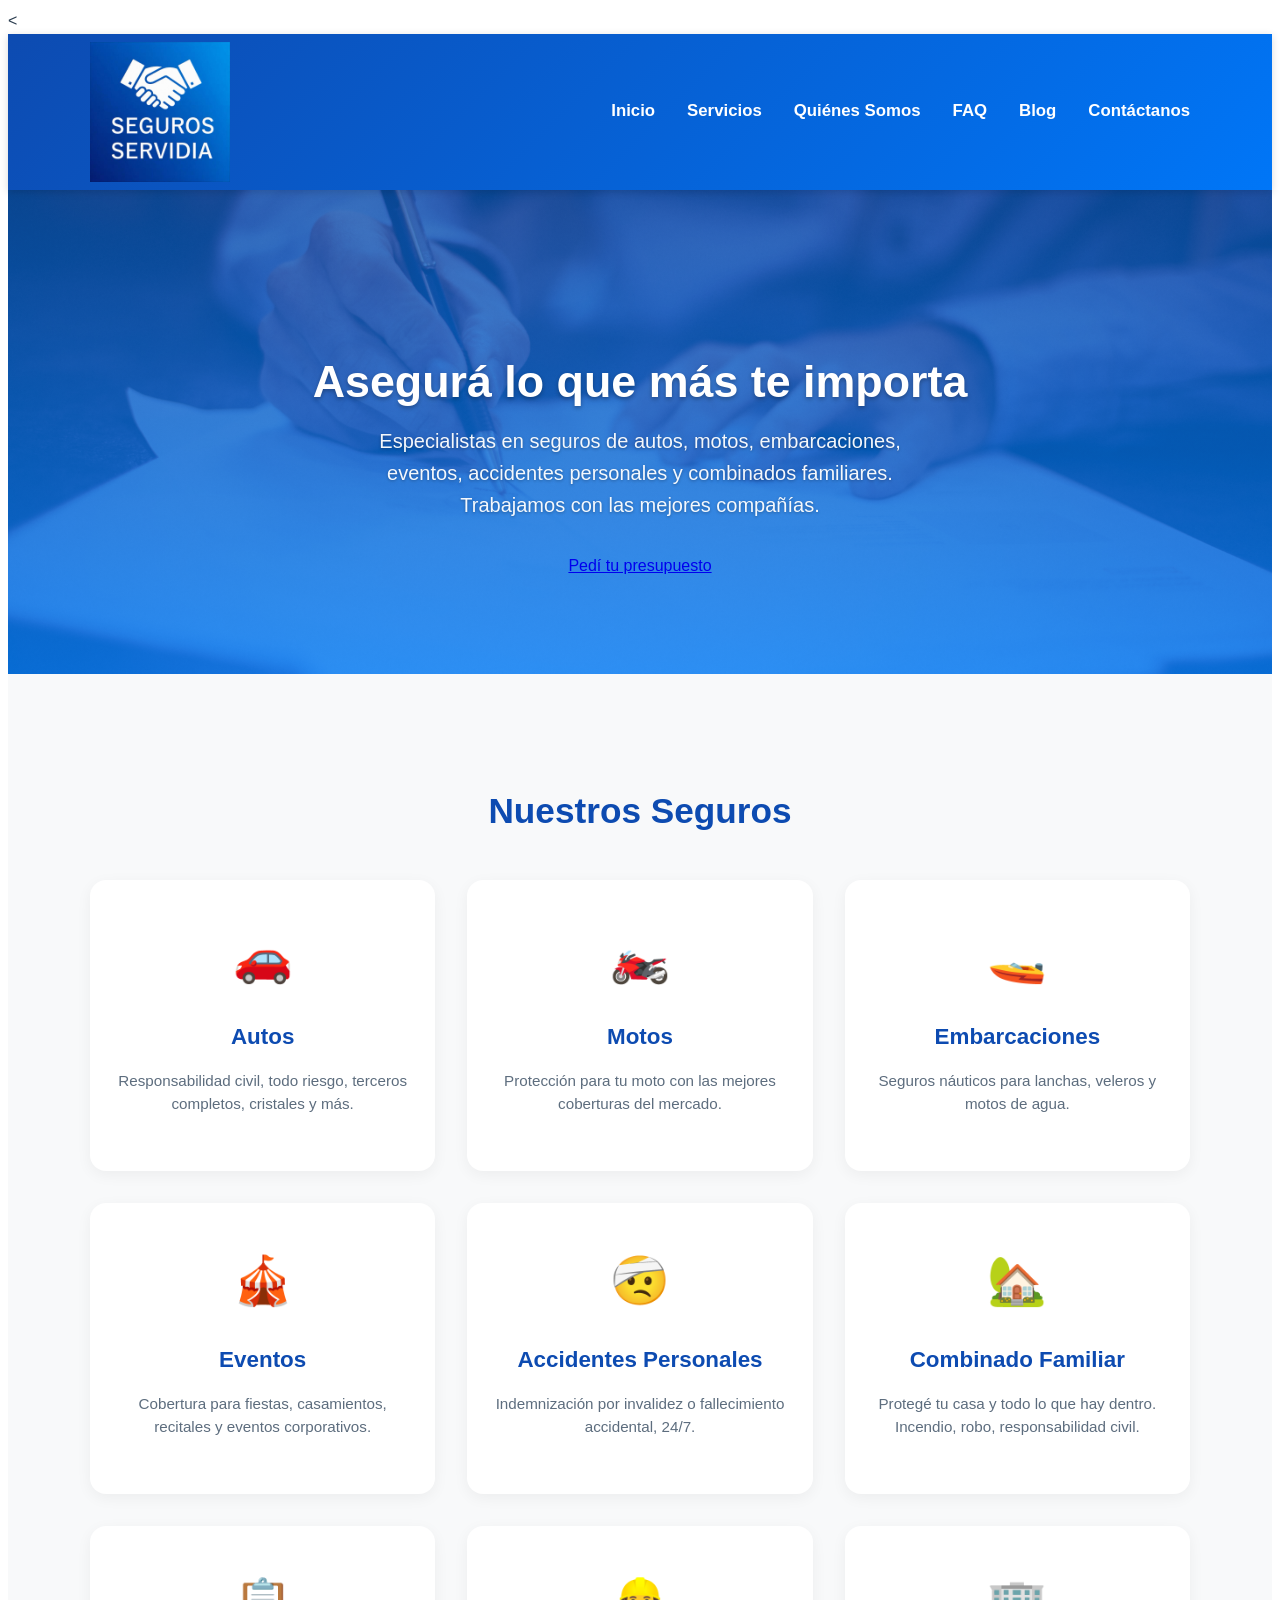
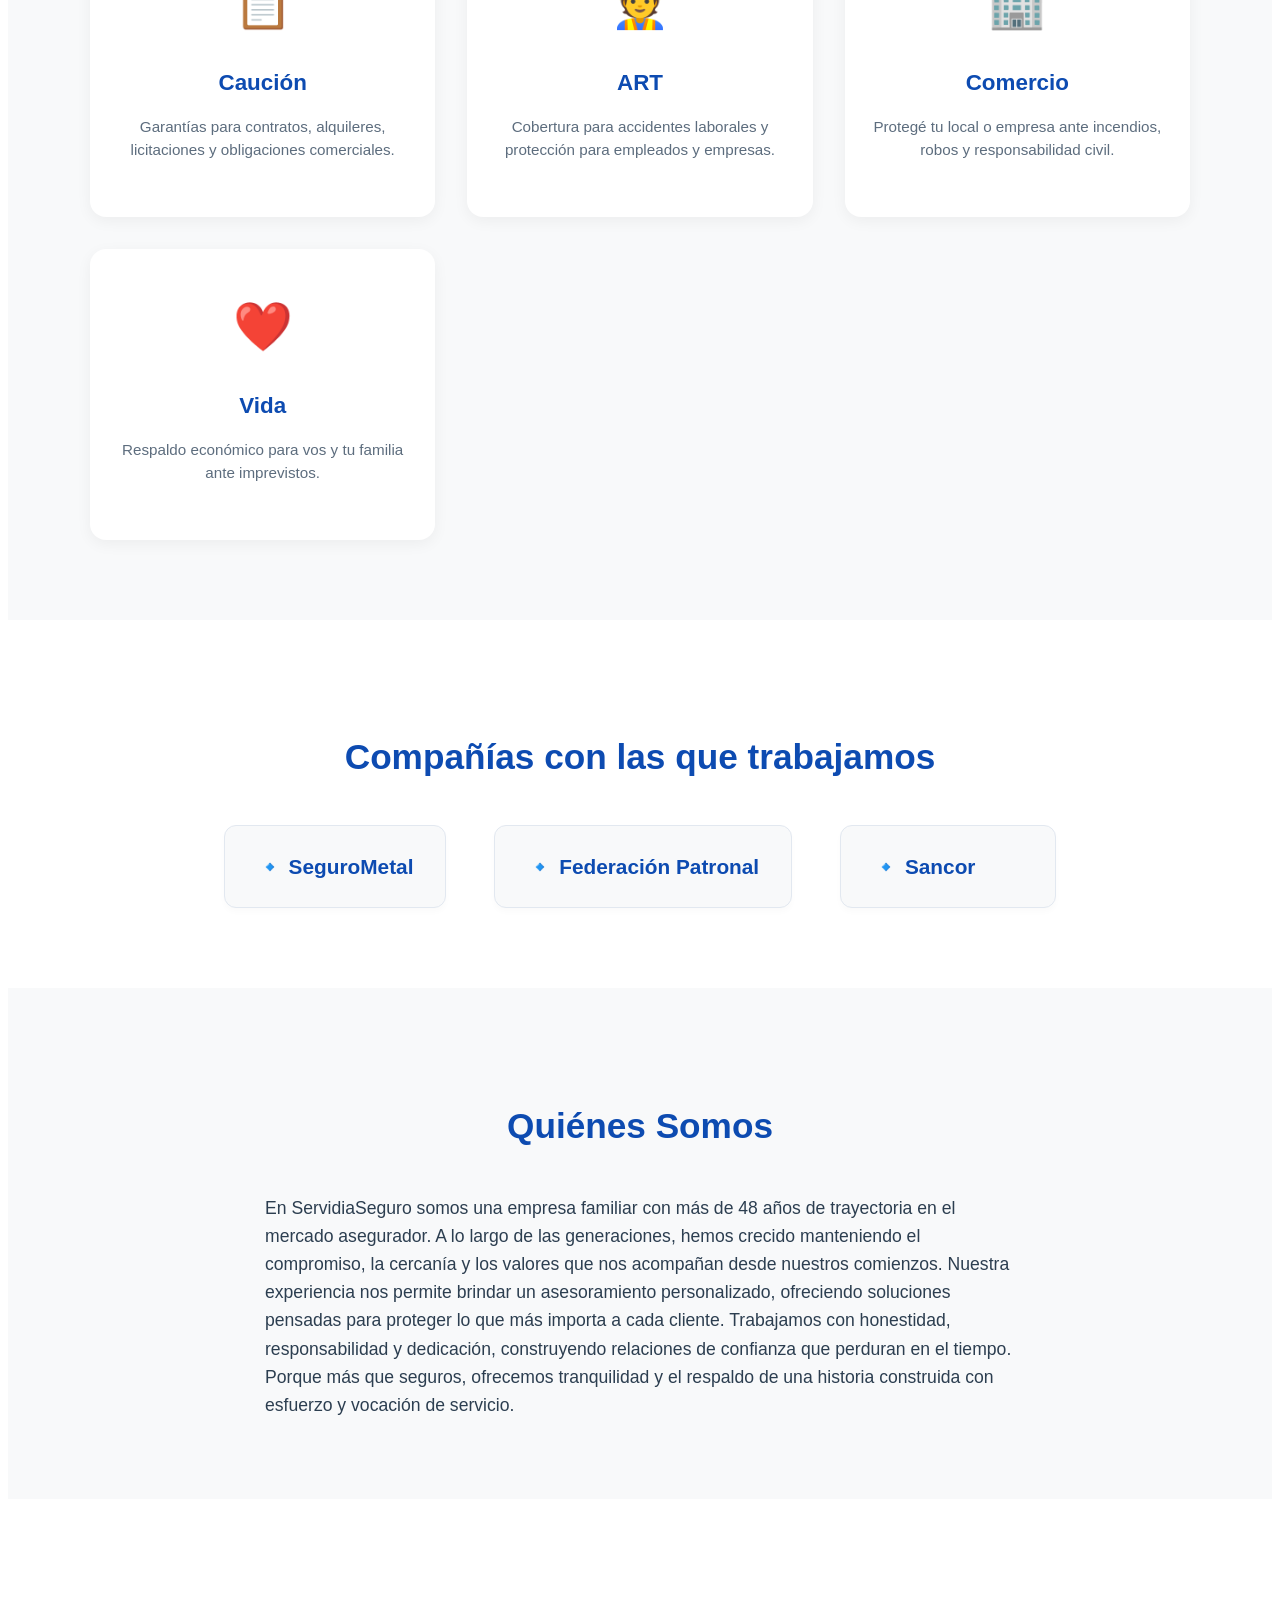
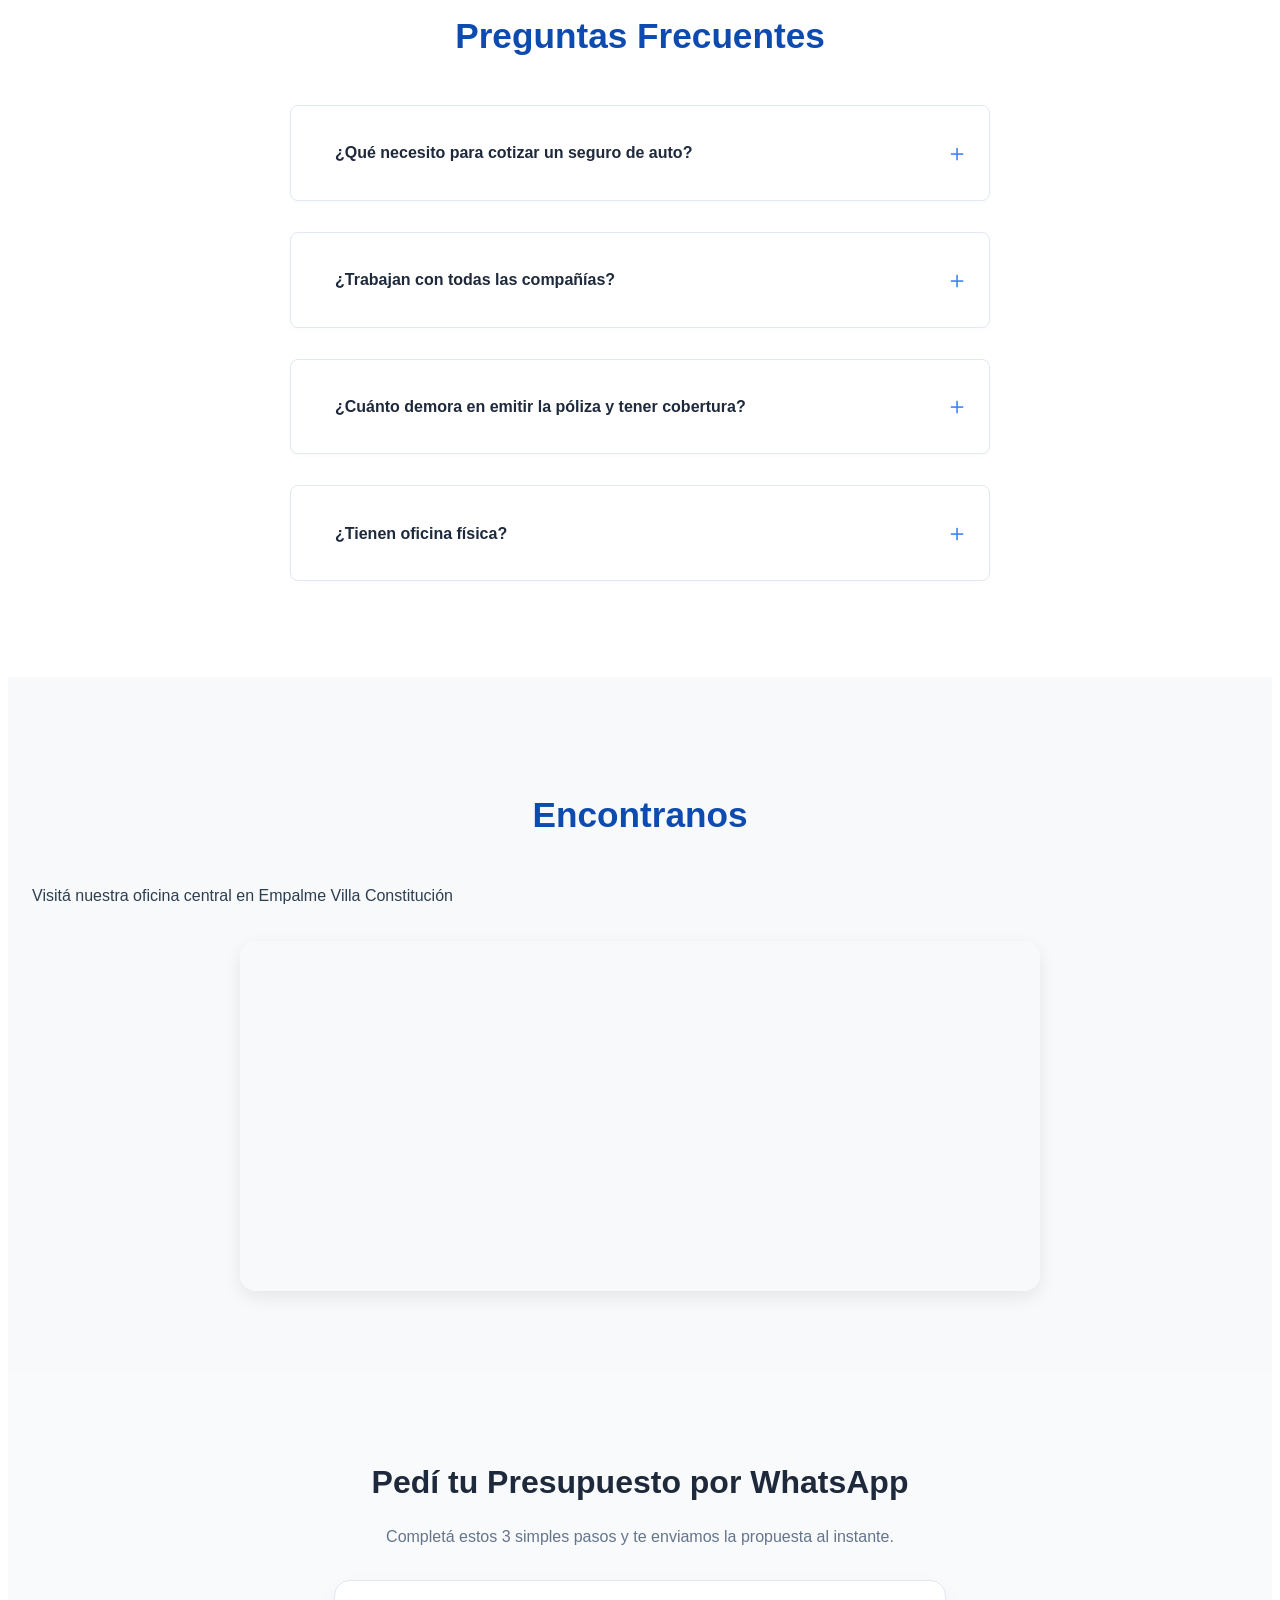
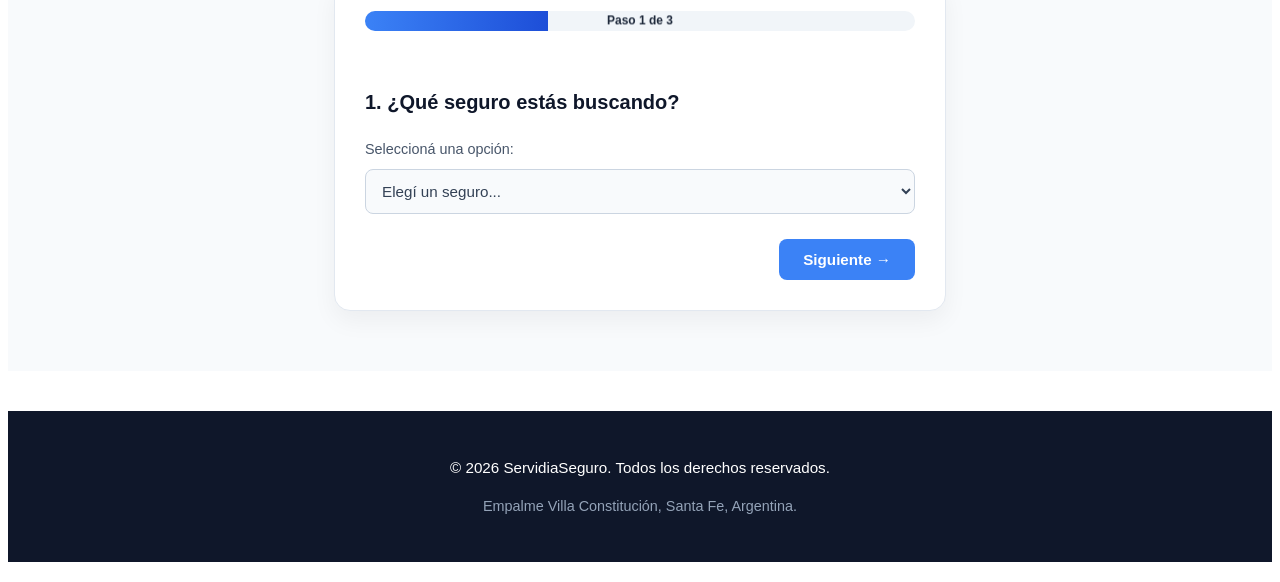
<file: index.html>
<<!DOCTYPE html>
<html lang="es">
<head>
    <meta charset="UTF-8">
    <meta name="viewport" content="width=device-width, initial-scale=1.0">
    <title>ServidiaSeguro – Protección inteligente</title>
    <link rel="stylesheet" href="estilos.css">
</head>
<body>

    <header>
        <div class="container">
            <div class="logo">
                <img src="LOGO.jpeg" alt="Servidia Seguros" class="logo-img-grande">
            </div>
            <nav>
                <ul>
                    <li><a href="index.html">Inicio</a></li>
                    <li><a href="#servicios">Servicios</a></li>
                    <li><a href="#quienes-somos">Quiénes Somos</a></li>
                    <li><a href="#faq">FAQ</a></li>
                    <li><a href="blog.html">Blog</a></li>
                    <li><a href="#contactanos">Contáctanos</a></li>
                </ul>
            </nav>
        </div>
    </header>

    <section id="inicio" class="hero">
        <h1>Asegurá lo que más te importa</h1>
        <p>Especialistas en seguros de autos, motos, embarcaciones, eventos, accidentes personales y combinados familiares.<br> Trabajamos con las mejores compañías.</br> </p>
        <a href="#contactanos" class="btn">Pedí tu presupuesto</a>
    </section>

    <section id="servicios">
        <h2>Nuestros Seguros</h2>
        <div class="grid">
            <a href="#contactanos" class="card-link">
                <div class="card">
                    <div class="icono">🚗</div>
                    <h3>Autos</h3>
                    <p>Responsabilidad civil, todo riesgo, terceros completos, cristales y más.</p>
                </div>
            </a>
            <a href="#contactanos" class="card-link">
                <div class="card">
                    <div class="icono">🏍️</div>
                    <h3>Motos</h3>
                    <p>Protección para tu moto con las mejores coberturas del mercado.</p>
                </div>
            </a>
            <a href="#contactanos" class="card-link">
                <div class="card">
                    <div class="icono">🚤</div>
                    <h3>Embarcaciones</h3>
                    <p>Seguros náuticos para lanchas, veleros y motos de agua.</p>
                </div>
            </a>
            <a href="#contactanos" class="card-link">
                <div class="card">
                    <div class="icono">🎪</div>
                    <h3>Eventos</h3>
                    <p>Cobertura para fiestas, casamientos, recitales y eventos corporativos.</p>
                </div>
            </a>
            <a href="#contactanos" class="card-link">
                <div class="card">
                    <div class="icono">🤕</div>
                    <h3>Accidentes Personales</h3>
                    <p>Indemnización por invalidez o fallecimiento accidental, 24/7.</p>
                </div>
            </a>
            <a href="#contactanos" class="card-link">
                <div class="card">
                    <div class="icono">🏡</div>
                    <h3>Combinado Familiar</h3>
                    <p>Protegé tu casa y todo lo que hay dentro. Incendio, robo, responsabilidad civil.</p>
                </div>
            </a>
            <a href="#contactanos" class="card-link">
                <div class="card">
                    <div class="icono">📋</div>
                    <h3>Caución</h3>
                    <p>Garantías para contratos, alquileres, licitaciones y obligaciones comerciales.</p>
                </div>    
            </a>
            <a href="#contactanos" class="card-link">
                <div class="card">
                    <div class="icono">👷</div>
                    <h3>ART</h3>
                    <p>Cobertura para accidentes laborales y protección para empleados y empresas.</p>
                </div>
            </a>
            <a href="#contactanos" class="card-link">
                <div class="card">
                    <div class="icono">🏢</div>
                    <h3>Comercio</h3>
                    <p>Protegé tu local o empresa ante incendios, robos y responsabilidad civil.</p>
                </div>
            </a>
            <a href="#contactanos" class="card-link">
                <div class="card">
                    <div class="icono">❤️</div>
                    <h3>Vida</h3>
                    <p>Respaldo económico para vos y tu familia ante imprevistos.</p>
                </div>
            </a>
                </div>
    </section>
    <section id="companias">
        <h2>Compañías con las que trabajamos</h2>
        <div class="companias-lista">
            <div class="compania">🔹 SeguroMetal</div>
            <div class="compania">🔹 Federación Patronal</div>
            <div class="compania">🔹 Sancor</div>
        </div>
    </section>

    <section id="quienes-somos">
        <h2>Quiénes Somos</h2>
        <p>En ServidiaSeguro somos una empresa familiar con más de 48 años de trayectoria en el mercado asegurador. A lo largo de las generaciones, hemos crecido manteniendo el compromiso, la cercanía y los valores que nos acompañan desde nuestros comienzos.
Nuestra experiencia nos permite brindar un asesoramiento personalizado, ofreciendo soluciones pensadas para proteger lo que más importa a cada cliente. Trabajamos con honestidad, responsabilidad y dedicación, construyendo relaciones de confianza que perduran en el tiempo.
Porque más que seguros, ofrecemos tranquilidad y el respaldo de una historia construida con esfuerzo y vocación de servicio.</p>
    </section>

    <section id="faq">
        <h2>Preguntas Frecuentes</h2>
        <div class="faq-container">
            <details>
                <summary>¿Qué necesito para cotizar un seguro de auto?</summary>
                <div class="faq-respuesta">
                    <p>Solo necesitamos el modelo, año y datos del titular. Con eso te armamos la mejor opción en minutos.</p>
                </div>
            </details>
            <details>
                <summary>¿Trabajan con todas las compañías?</summary>
                <div class="faq-respuesta">
                    <p>Colaboramos con SeguroMetal, Federación Patronal, Sancor y otras líderes.</p>
                </div>
            </details>
            <details>
                <summary>¿Cuánto demora en emitir la póliza y tener cobertura?</summary>
                <div class="faq-respuesta">
                    <p>La mayoría de las pólizas se emiten en el día, una vez que completamos los datos.</p>
                </div>
            </details>
            <details>
                <summary>¿Tienen oficina física?</summary>
                <div class="faq-respuesta">
                    <p>Sí, nos encontramos en Empalme Villa Constitución (Italia 90) y en San Nicolas (Moreno 211). También hacemos todo de forma virtual si lo preferís.</p>
                </div>
            </details>
        </div>
    </section>

   <section id="ubicacion">
    <h2>Encontranos</h2>
    <p>Visitá nuestra oficina central en Empalme Villa Constitución</p>
    
    <div class="mapa-contenedor">
        
        <iframe 
            src="https://www.google.com/maps/embed?pb=!1m18!1m12!1m3!1d3336.2253748899534!2d-60.384009188986916!3d-33.26059158770318!2m3!1f0!2f0!3f0!3m2!1i1024!2i768!4f13.1!3m3!1m2!1s0x95b76de46439a6bd%3A0x755d11e213865b2c!2sSEGUROS%20SERVIDIA!5e0!3m2!1ses!2sar!4v1781821529628!5m2!1ses!2sar"  
            style="border:0;" 
            allowfullscreen="" 
            loading="lazy" 
            referrerpolicy="no-referrer-when-downgrade">
        </iframe>
    </div>
</section>
<section id="contactanos" style="padding: 60px 20px; background-color: #f8fafc; font-family: sans-serif;">
        <div style="max-width: 600px; margin: 0 auto; text-align: center; margin-bottom: 30px;">
            <h2 style="font-size: 2rem; color: #1e293b; margin-bottom: 10px;">Pedí tu Presupuesto por WhatsApp</h2>
            <p style="color: #64748b; font-size: 1rem;">Completá estos 3 simples pasos y te enviamos la propuesta al instante.</p>
        </div>

        <div class="cotizador-container">
            
            <div class="progress-container">
                <div class="progress-bar-fill" id="progress-bar-fill"></div>
                <span class="progress-text" id="progress-text">Paso 1 de 3</span>
            </div>

            <form id="cotizador-seguros">
                
                <fieldset class="step active">
                    <h3 class="step-title">1. ¿Qué seguro estás buscando?</h3>
                    <div class="form-group">
                        <label class="form-label" for="wa-seguro">Seleccioná una opción:</label>
                        <select class="form-control" id="wa-seguro" required>
                            <option value="" disabled selected>Elegí un seguro...</option>
                            <option value="Autos 🚗">Autos 🚗</option>
                            <option value="Motos 🏍️">Motos 🏍️</option>
                            <option value="Embarcaciones 🚤">Embarcaciones 🚤</option>
                            <option value="Eventos 🎪">Eventos 🎪</option>
                            <option value="Accidentes Personales 🤕">Accidentes Personales 🤕</option>
                            <option value="Combinado Familiar 🏡">Combinado Familiar 🏡</option>
                            <option value="Caución 📋">Caución 📋</option>
                            <option value="ART 👷">ART 👷</option>
                            <option value="Comercio 🏢">Comercio 🏢</option>
                            <option value="Vida ❤️">Vida ❤️</option>
                        </select>
                    </div>
                    <div class="form-buttons" style="justify-content: flex-end;">
                        <button type="button" class="btn-step btn-next">Siguiente →</button>
                    </div>
                </fieldset>

                <fieldset class="step">
                    <h3 class="step-title">2. Detalles para la cotización</h3>
                    <div class="form-group">
                        <label class="form-label" for="wa-mensaje">Contanos brevemente (Año, modelo o características):</label>
                        <textarea class="form-control" id="wa-mensaje" rows="4" placeholder="Ej: Fiat Cronos 2022, ART para 3 empleados, Seguro de Comercio para fiambrería..." required></textarea>
                    </div>
                    <div class="form-buttons">
                        <button type="button" class="btn-step btn-prev">← Anterior</button>
                        <button type="button" class="btn-step btn-next">Siguiente →</button>
                    </div>
                </fieldset>

                <fieldset class="step">
                    <h3 class="step-title">3. ¿Quién solicita la cotización?</h3>
                    <div class="form-group">
                        <label class="form-label" for="wa-nombre">Nombre y Apellido:</label>
                        <input class="form-control" type="text" id="wa-nombre" placeholder="Tu nombre" required>
                    </div>
                    <div class="form-group">
                        <label class="form-label" for="wa-email">Correo Electrónico:</label>
                        <input class="form-control" type="email" id="wa-email" placeholder="tu@email.com" required>
                    </div>
                    <div class="form-buttons">
                        <button type="button" class="btn-step btn-prev">← Anterior</button>
                        <button type="submit" class="btn-step btn-submit">Enviar a WhatsApp 💬</button>
                    </div>
                </fieldset>
            </form>
        </div>
    </section>

    <style>
        .cotizador-container {
            max-width: 550px;
            margin: 0 auto;
            background: #ffffff;
            padding: 30px;
            border-radius: 16px;
            box-shadow: 0 10px 25px rgba(0,0,0,0.05);
            border: 1px solid #e2e8f0;
        }
        .progress-container {
            background-color: #f1f5f9;
            height: 20px;
            border-radius: 10px;
            position: relative;
            margin-bottom: 35px;
            overflow: hidden;
        }
        .progress-bar-fill {
            background: linear-gradient(90deg, #3b82f6, #1d4ed8);
            height: 100%;
            width: 33.33%; /* Inicia en el paso 1 */
            transition: width 0.4s ease;
        }
        .progress-text {
            position: absolute;
            top: 50%;
            left: 50%;
            transform: translate(-50%, -50%);
            font-size: 0.75rem;
            font-weight: bold;
            color: #1e293b;
            mix-blend-mode: multiply;
        }
        .step {
            display: none;
            border: none;
            padding: 0;
            margin: 0;
        }
        .step.active {
            display: block;
            animation: slideFade 0.4s ease-in-out;
        }
        .step-title {
            font-size: 1.25rem;
            color: #0f172a;
            margin-bottom: 20px;
            font-weight: 600;
        }
        .form-group {
            margin-bottom: 20px;
            text-align: left;
        }
        .form-label {
            display: block;
            font-size: 0.9rem;
            font-weight: 500;
            color: #475569;
            margin-bottom: 8px;
        }
        .form-control {
            width: 100%;
            padding: 12px;
            border: 1px solid #cbd5e1;
            border-radius: 8px;
            font-size: 0.95rem;
            color: #334155;
            background-color: #f8fafc;
            box-sizing: border-box;
            transition: all 0.3s ease;
        }
        .form-control:focus {
            outline: none;
            border-color: #3b82f6;
            background-color: #ffffff;
            box-shadow: 0 0 0 3px rgba(59, 130, 246, 0.15);
        }
        .form-buttons {
            display: flex;
            justify-content: space-between;
            margin-top: 25px;
            gap: 10px;
        }
        .btn-step {
            padding: 12px 24px;
            font-size: 0.95rem;
            font-weight: 600;
            border-radius: 8px;
            cursor: pointer;
            transition: all 0.2s ease;
            border: none;
        }
        .btn-next {
            background-color: #3b82f6;
            color: white;
        }
        .btn-next:hover { background-color: #2563eb; }
        .btn-prev {
            background-color: #e2e8f0;
            color: #475569;
        }
        .btn-prev:hover { background-color: #cbd5e1; }
        .btn-submit {
            background-color: #22c55e;
            color: white;
            flex-grow: 1;
        }
        .btn-submit:hover { background-color: #16a34a; }
        
        @keyframes slideFade {
            from { opacity: 0; transform: translateY(10px); }
            to { opacity: 1; transform: translateY(0); }
        }
    </style>

    <footer style="background-color: #0f172a; color: #94a3b8; padding: 30px 20px; text-align: center; margin-top: 40px;">
        <div class="container">
            <p style="color: #ffffff; margin-bottom: 5px;">© 2026 ServidiaSeguro. Todos los derechos reservados.</p>
            <p style="font-size: 0.9rem;">Empalme Villa Constitución, Santa Fe, Argentina.</p>
        </div>
    </footer>

    <script>
        document.addEventListener("DOMContentLoaded", () => {
            const steps = Array.from(document.querySelectorAll(".step"));
            const nextButtons = document.querySelectorAll(".btn-next");
            const prevButtons = document.querySelectorAll(".btn-prev");
            const progressText = document.getElementById("progress-text");
            const progressBarFill = document.getElementById("progress-bar-fill");
            const form = document.getElementById("cotizador-seguros");
            const selectSeguro = document.getElementById('wa-seguro');

            let currentStep = 0;

            // Enlace inteligente desde las tarjetas del inicio
            document.querySelectorAll('.card-link').forEach(link => {
                link.addEventListener('click', () => {
                    const tituloTarjeta = link.querySelector('h3').textContent.trim().toLowerCase();
                    for (let option of selectSeguro.options) {
                        if (option.value.toLowerCase().includes(tituloTarjeta)) {
                            selectSeguro.value = option.value;
                            break;
                        }
                    }
                });
            });

            // Función corregida para alternar pasos y actualizar la barra gráfica
            function showStep(stepIndex) {
                steps.forEach((step, index) => {
                    step.classList.toggle("active", index === stepIndex);
                });
                
                // Actualiza el texto
                progressText.textContent = `Paso ${stepIndex + 1} de ${steps.length}`;
                
                // Actualiza el ancho de la barra visual de forma matemática
                const porcentaje = ((stepIndex + 1) / steps.length) * 100;
                progressBarFill.style.width = `${porcentaje}%`;
            }

            // Validar campos obligatorios del paso actual de forma estricta
            function validateStep(stepIndex) {
                const inputs = steps[stepIndex].querySelectorAll("[required]");
                for (let input of inputs) {
                    if (!input.checkValidity()) {
                        input.reportValidity();
                        return false;
                    }
                }
                return true;
            }

            // Eventos para el botón Siguiente
            nextButtons.forEach((button) => {
                button.addEventListener("click", () => {
                    if (validateStep(currentStep)) {
                        currentStep++;
                        showStep(currentStep);
                    }
                });
            });

            // Eventos para el botón Anterior
            prevButtons.forEach((button) => {
                button.addEventListener("click", () => {
                    if (currentStep > 0) {
                        currentStep--;
                        showStep(currentStep);
                    }
                });
            });

            // Envío final a WhatsApp
            form.addEventListener("submit", function(event) {
                event.preventDefault(); 

                var nombre = document.getElementById('wa-nombre').value;
                var seguro = selectSeguro.value;
                var mensaje = document.getElementById('wa-mensaje').value;
                var email = document.getElementById('wa-email').value;

                var numeroWhatsApp = "543364633252"; 

                var texto = "Hola Servidia Seguros, mi nombre es *" + nombre + "*.%0A" +
                            "Me interesa consultar por un seguro para *" + seguro + "*.%0A%0A" +
                            "*Detalles enviados:* " + mensaje + "%0A" +
                            "*Email de contacto:* " + email;

                var url = "https://wa.me/" + numeroWhatsApp + "?text=" + texto;
                
                window.open(url, '_blank');

                // Resetea todo de forma limpia
                form.reset();
                currentStep = 0;
                showStep(currentStep);
            });
        });
    </script>
</body>
</html>
<h2>
</file>
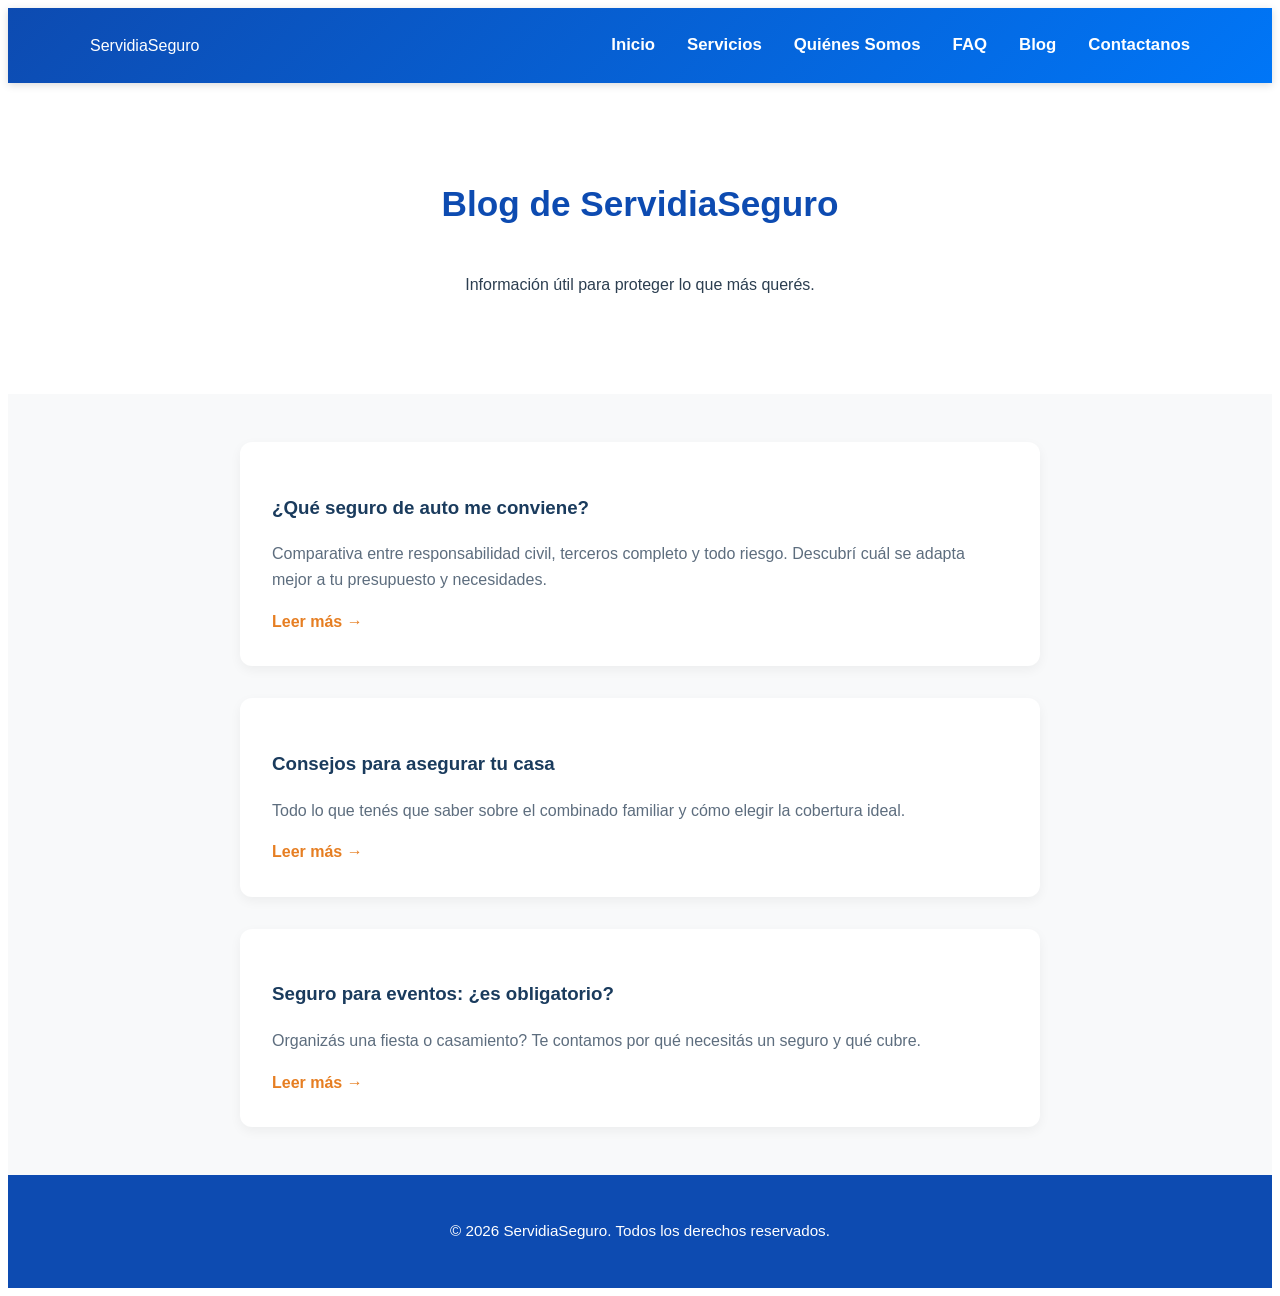
<file: blog.html>
<!DOCTYPE html>
<html lang="es">
<head>
    <meta charset="UTF-8">
    <meta name="viewport" content="width=device-width, initial-scale=1.0">
    <title>Blog – ServidiaSeguro</title>
    <link rel="stylesheet" href="estilos.css">
</head>
<body>
    <header>
        <div class="container">
            <div class="logo">Servidia<span>Seguro</span></div>
            <nav>
                <ul>
                    <li><a href="index.html">Inicio</a></li>
                    <li><a href="index.html#servicios">Servicios</a></li>
                    <li><a href="index.html#quienes-somos">Quiénes Somos</a></li>
                    <li><a href="index.html#faq">FAQ</a></li>
                    <li><a href="blog.html">Blog</a></li>
                    <li><a href="index.html#contactanos">Contactanos</a></li>
                </ul>
            </nav>
        </div>
    </header>

    <section style="padding: 4rem 1.5rem; background: white; text-align: center;">
        <h2>Blog de ServidiaSeguro</h2>
        <p style="max-width: 600px; margin: 0 auto 2rem;">Información útil para proteger lo que más querés.</p>
    </section>

    <section style="background: #f8f9fa; padding: 3rem 1.5rem;">
        <div class="container" style="max-width: 800px; margin: 0 auto; display: flex; flex-direction: column; gap: 2rem;">
            <!-- Artículo 1 -->
            <article style="background: white; border-radius: 12px; padding: 2rem; box-shadow: 0 4px 12px rgba(0,0,0,0.05);">
                <h3><a href="articulo1.html" style="color: #1a3b5d; text-decoration: none;">¿Qué seguro de auto me conviene?</a></h3>
                <p style="color: #5d6d7e; margin-top: 0.5rem;">Comparativa entre responsabilidad civil, terceros completo y todo riesgo. Descubrí cuál se adapta mejor a tu presupuesto y necesidades.</p>
                <a href="articulo1.html" style="color: #e67e22; font-weight: 600; text-decoration: none;">Leer más →</a>
            </article>
            <!-- Artículo 2 -->
            <article style="background: white; border-radius: 12px; padding: 2rem; box-shadow: 0 4px 12px rgba(0,0,0,0.05);">
                <h3><a href="#" style="color: #1a3b5d; text-decoration: none;">Consejos para asegurar tu casa</a></h3>
                <p style="color: #5d6d7e; margin-top: 0.5rem;">Todo lo que tenés que saber sobre el combinado familiar y cómo elegir la cobertura ideal.</p>
                <a href="#" style="color: #e67e22; font-weight: 600; text-decoration: none;">Leer más →</a>
            </article>
            <article style="background: white; border-radius: 12px; padding: 2rem; box-shadow: 0 4px 12px rgba(0,0,0,0.05);">
                <h3><a href="#" style="color: #1a3b5d; text-decoration: none;">Seguro para eventos: ¿es obligatorio?</a></h3>
                <p style="color: #5d6d7e; margin-top: 0.5rem;">Organizás una fiesta o casamiento? Te contamos por qué necesitás un seguro y qué cubre.</p>
                <a href="#" style="color: #e67e22; font-weight: 600; text-decoration: none;">Leer más →</a>
            </article>
        </div>
    </section>

    <footer>
        <p>&copy; 2026 ServidiaSeguro. Todos los derechos reservados.</p>
    </footer>
</body>
</html>
</file>
<file: estilos.css>
//* ========== RESET Y CONFIGURACIÓN GENERAL ========== */
*,
*::before,
*::after {
    box-sizing: border-box;
    margin: 0;
    padding: 0;
}
html {
    scroll-behavior: smooth;
}
body {
    font-family: 'Segoe UI', system-ui, -apple-system, sans-serif;
    color: #2c3e50; /* Texto oscuro principal */
    line-height: 1.6;
    background-color: #ffffff; /* CORREGIDO: Fondo general blanco */
}
img {
    max-width: 100%;
    display: block;
}

:root {
    --azul-oscuro: #0d4bb1;
    --azul-medio: #0076f7;
    --naranja: #e67e22;          
    --naranja-hover: #d35400;    
    --blanco: #ffffff; 
    --gris-claro: #f8f9fa;
    --texto-suave: #5d6d7e;
}

.container {
    max-width: 1100px;
    margin: 0 auto;
    padding: 0 1.5rem;
}

/* ========== CABECERA Y NAVEGACIÓN ========== */
header {
    /* CORREGIDO: El encabezado tiene exactamente el mismo degradado que tu logo */
    background: linear-gradient(135deg, #0d4bb1 0%, #0076f7 100%);
    color: #ffffff;
    position: sticky;
    top: 0;
    z-index: 1000;
    box-shadow: 0 2px 8px rgba(0,0,0,0.15);
}
header .container {
    display: flex;
    flex-wrap: wrap;
    align-items: center;
    justify-content: space-between;
    padding-top: 0.5rem;   
    padding-bottom: 0.5rem;
}

/* Logo grande, destacado y NO cliqueable */
.logo-img-grande {
    height: 140px; /* Tamaño grande ideal para lucir la marca */
    width: auto;
    display: block;
    cursor: default;        
    pointer-events: none;   
}

nav ul {
    list-style: none;
    display: flex;
    flex-wrap: wrap;
    align-items: center;
    gap: 2rem;
}
nav a {
    color: #ffffff;
    text-decoration: none;
    font-weight: 600;
    font-size: 1.05rem;
    transition: color 0.2s;
}
nav a:hover {
    color: #b3d4ff; /* Resalte azul claro */
}

/* ========== SECCIÓN HERO ========== */
.hero {
    /* Agregamos tu imagen de fondo con una capa azul semitransparente para que el texto se lea perfecto */
    background-image: linear-gradient(rgba(13, 75, 177, 0.75), rgba(0, 118, 247, 0.8)), url('FOTO primera pagina.jpg');
    background-size: cover;       /* Hace que la imagen cubra todo el espacio sin deformarse */
    background-position: center;  /* Centra la imagen para que se vean las manos y el papel */
    background-repeat: no-repeat; /* Evita que la imagen se repita como un mosaico */
    
    color: #ffffff;
    text-align: center;
    padding: 8rem 1.5rem 6rem;    /* Agrandamos un poco el espacio para que la foto luzca más */
}

.hero h1 {
    font-size: 2.8rem;
    margin-bottom: 1rem;
    line-height: 1.2;
    text-shadow: 0 2px 4px rgba(0,0,0,0.3); /* Una sombrita al texto para que resalte aún más */
}

.hero p {
    font-size: 1.25rem;
    max-width: 600px;
    margin: 0 auto 2rem;
    opacity: 0.95;
    text-shadow: 0 1px 3px rgba(0,0,0,0.3);
}
/* ========== SECCIONES GENERALES ========== */
section {
    padding: 5rem 1.5rem;
}
section h2 {
    text-align: center;
    font-size: 2.2rem;
    margin-bottom: 2.5rem;
    color: #0d4bb1; /* Títulos de secciones en azul */
}

/* ========== SERVICIOS ========== */
#servicios {
    background: #f8f9fa; /* Fondo gris claro sutil para contrastar tarjetas */
}
.grid {
    display: grid;
    grid-template-columns: repeat(auto-fit, minmax(260px, 1fr));
    gap: 2rem;
    max-width: 1100px;
    margin: 0 auto;
}
.card-link {
    text-decoration: none;
    color: inherit;
    display: block;
    border-radius: 16px;
    transition: transform 0.2s, box-shadow 0.2s;
}
.card-link:hover {
    transform: translateY(-6px);
    box-shadow: 0 14px 28px rgba(0,0,0,0.1);
}
.card {
    background: #ffffff; 
    border-radius: 16px;
    padding: 2.5rem 1.5rem;
    text-align: center;
    box-shadow: 0 4px 15px rgba(0, 0, 0, 0.05);
}
.card .icono {
    font-size: 3rem;
    margin-bottom: 1rem;
}
.card h3 {
    color: #0d4bb1; 
    margin-bottom: 0.7rem;
    font-size: 1.4rem;
    font-weight: 700;
}
.card p {
    color: #5d6d7e; 
    font-size: 0.95rem;
    line-height: 1.5;
}

/* ========== COMPAÑÍAS ========== */
#companias {
    background: #ffffff;
}
.companias-lista {
    display: flex;
    flex-wrap: wrap;
    justify-content: center;
    gap: 3rem;
    margin-top: 2rem;
}
.compania {
    background: #f8f9fa;
    border: 1px solid #e2e8f0;
    padding: 1.5rem 2rem;
    border-radius: 12px;
    font-size: 1.3rem;
    font-weight: 600;
    color: #0d4bb1;
    min-width: 150px;
    box-shadow: 0 4px 6px rgba(0,0,0,0.02);
}

/* ========== QUIÉNES SOMOS ========== */
#quienes-somos {
    background: #f8f9fa;
}
#quienes-somos p {
    max-width: 750px;
    margin: 0 auto;
    font-size: 1.1rem;
    color: #2c3e50;
}

/* ========== FAQ ========== */
#faq {
    background: #ffffff;
}
.faq-container {
    max-width: 800px;
    margin: 0 auto;
}
details {
    background: #f8f9fa;
    border: 1px solid #e2e8f0;
    border-radius: 12px;
    margin-bottom: 1rem;
    overflow: hidden;
}
summary {
    padding: 1.2rem 1.5rem;
    font-size: 1.1rem;
    font-weight: 600;
    color: #0d4bb1;
    cursor: pointer;
    list-style: none;
    display: flex;
    justify-content: space-between;
    align-items: center;
}
summary::-webkit-details-marker {
    display: none;
}
summary::after {
    content: '+';
    font-size: 1.5rem;
    font-weight: 400;
    color: #0d4bb1;
    transition: transform 0.3s;
}
details[open] summary::after {
    content: '−';
    transform: rotate(180deg);
}
.faq-respuesta {
    padding: 0 1.5rem 1.2rem;
    color: #4a5568;
    line-height: 1.6;
}

/* ========== UBICACIÓN ========== */
#ubicacion {
    background: #f8f9fa;
}
.mapa-contenedor {
    max-width: 800px;
    margin: 2rem auto 0;
    border-radius: 16px;
    overflow: hidden;
    box-shadow: 0 6px 18px rgba(0,0,0,0.08);
}
.mapa-contenedor iframe {
    width: 100%;
    height: 350px;
    border: 0;
}

/* ========== CONTACTO ========== */
#contactanos {
    background: #ffffff;
}
form {
    max-width: 550px;
    margin: 0 auto;
    display: flex;
    flex-direction: column;
    gap: 1rem;
}
input,
textarea {
    width: 100%;
    padding: 0.9rem;
    border: 1px solid #cbd5e1;
    background: #f8f9fa;
    color: #2c3e50;
    border-radius: 8px;
    font-family: inherit;
    font-size: 1rem;
    transition: border-color 0.3s;
}
input:focus,
textarea:focus {
    outline: none;
    border-color: #0d4bb1;
    box-shadow: 0 0 0 3px rgba(13, 75, 177, 0.15);
}
textarea {
    resize: vertical;
    min-height: 120px;
}
form button {
    align-self: flex-start;
    background: #0d4bb1;
    color: #ffffff;
}
form button:hover {
    background: #0076f7;
}

/* ========== FOOTER ========== */
footer {
    background: #0d4bb1;
    color: #ffffff;
    text-align: center;
    padding: 1.8rem;
    font-size: 0.95rem;
}

/* ========== BLOG MINI ========== */
.blog-mini {
    background: #f8f9fa;
    padding: 3rem 1.5rem;
    text-align: center;
}
.blog-mini h2 {
    margin-bottom: 1rem;
}
.blog-mini .btn {
    margin-top: 1.5rem;
    background: #0d4bb1;
    color: #ffffff;
}
.blog-mini .btn:hover {
    background: #0076f7;
}

/* ========== RESPONSIVE ========== */
@media (max-width: 650px) {
    header .container {
        flex-direction: column;
        gap: 0.8rem;
    }
    .logo-img-grande {
        height: 100px; 
    }
    .hero h1 {
        font-size: 2rem;
    }
    section h2 {
        font-size: 1.8rem;
    }
}
/* ========== NUEVOS ESTILOS PARA CONTACTO MIXTO ========== */
.contacto-wrapper {
    display: grid;
    grid-template-columns: repeat(auto-fit, minmax(300px, 1fr));
    gap: 3rem;
    max-width: 950px;
    margin: 0 auto;
}

.contacto-form h3, 
.contacto-directo h3 {
    color: #0d4bb1;
    font-size: 1.4rem;
    margin-bottom: 1rem;
    text-align: left;
}

.contacto-directo p {
    color: #5d6d7e;
    margin-bottom: 1.5rem;
    font-size: 1rem;
}

/* Tarjetas individuales de teléfono y mail */
.info-item {
    display: flex;
    align-items: center;
    gap: 1.2rem;
    background: #f8f9fa;
    padding: 1.2rem;
    border-radius: 12px;
    border: 1px solid #e2e8f0;
    margin-bottom: 1rem;
    transition: transform 0.2s;
}

.info-item:hover {
    transform: translateY(-2px);
    box-shadow: 0 4px 10px rgba(0,0,0,0.05);
}

.icono-contacto {
    font-size: 2rem;
}

.info-item strong {
    display: block;
    color: #2c3e50;
    font-size: 0.9rem;
}

.info-item a {
    color: #0076f7;
    text-decoration: none;
    font-weight: 600;
    font-size: 1.1rem;
}

.info-item a:hover {
    text-decoration: underline;
}

/* Ajuste para que el botón del formulario no se estire feo */
.contacto-form .btn {
    align-self: flex-start;
    margin-top: 0.5rem;
    background: #0d4bb1;
    color: #ffffff;
}
.contacto-form .btn:hover {
    background: #0076f7;
}

/* --- FAQ ESTILO ACORDEÓN MODERNO --- */
#faq .faq-container {
    max-width: 700px;
    margin: 0 auto;
    display: flex;
    flex-direction: column;
    gap: 15px;
}

#faq details {
    background: #ffffff;
    border: 1px solid #e2e8f0;
    border-radius: 8px;
    padding: 15px 20px;
    transition: all 0.3s ease;
    box-shadow: 0 2px 4px rgba(0,0,0,0.02);
}

#faq details[open] {
    border-color: #3b82f6;
    box-shadow: 0 4px 12px rgba(59, 130, 246, 0.08);
}

#faq summary {
    font-weight: 600;
    color: #1e293b;
    cursor: pointer;
    outline: none;
    font-size: 1rem;
    list-style: none; /* Quita la flecha fea por defecto */
    position: relative;
    padding-right: 25px;
}

/* Añade un indicador "+" moderno */
#faq summary::after {
    content: "＋";
    position: absolute;
    right: 0;
    top: 50%;
    transform: translateY(-50%);
    color: #3b82f6;
    transition: transform 0.3s ease;
}

#faq details[open] summary::after {
    content: "－";
    color: #1d4ed8;
}

#faq .faq-respuesta {
    margin-top: 12px;
    padding-top: 12px;
    border-top: 1px dashed #e2e8f0;
    color: #475569;
    font-size: 0.95rem;
    line-height: 1.6;
}

body {
    font-family: -apple-system, BlinkMacSystemFont, "Segoe UI", Roboto, Helvetica, Arial, sans-serif;
    -webkit-font-smoothing: antialiased;
    -moz-osx-font-smoothing: grayscale;
    scroll-behavior: smooth; /* Hace que al hacer clic en los menús la pantalla se deslice suavemente */
}
</file>
